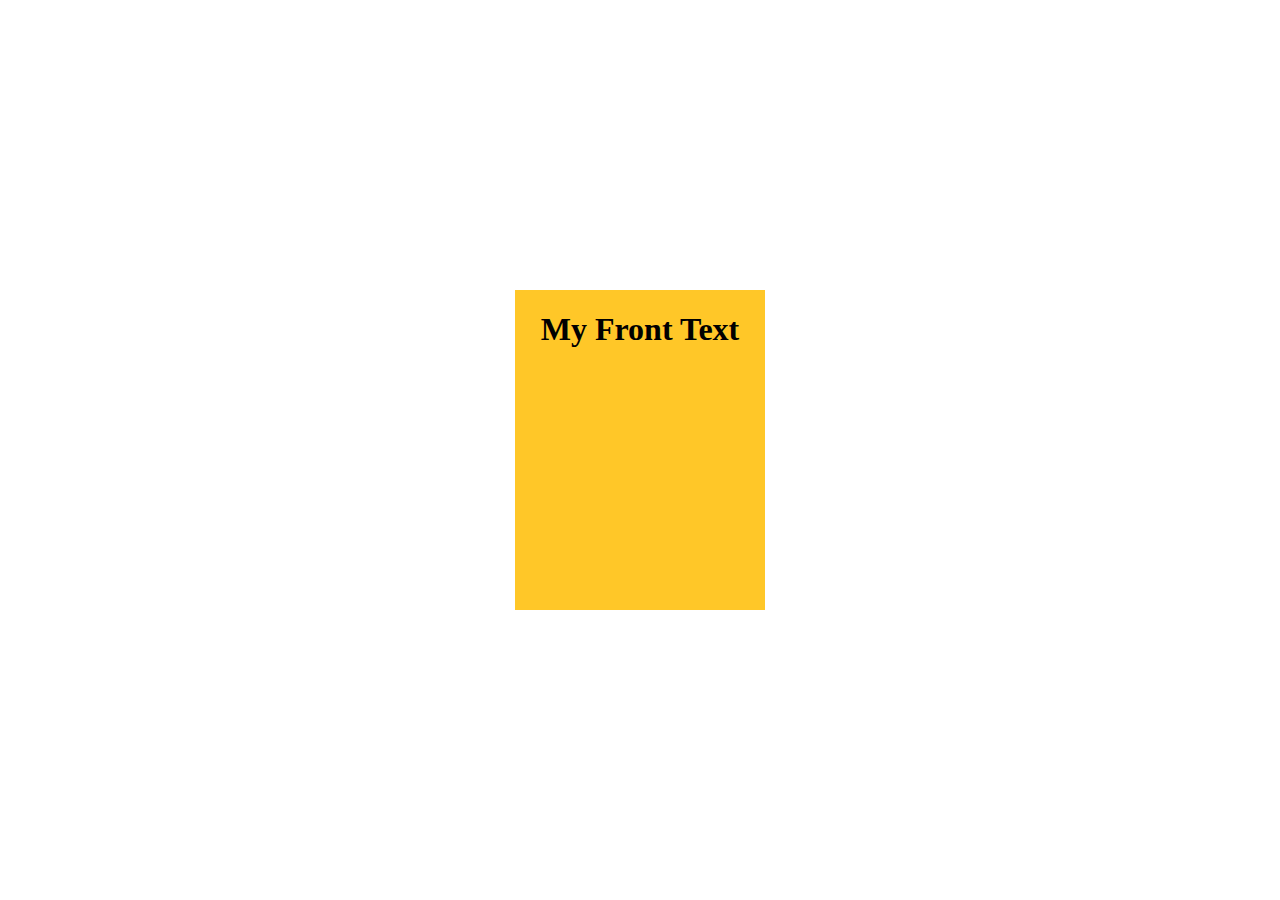
<file: FlashCards/index.html>
<!DOCTYPE html>
<html lang="en">
<head>
    <meta charset="UTF-8">
    <meta name="viewport" content="width=device-width, initial-scale=1.0">
    <title>Document</title>
    <link rel="stylesheet" href="https://cdnjs.cloudflare.com/ajax/libs/font-awesome/6.4.0/css/all.min.css" integrity="sha512-iecdLmaskl7CVkqkXNQ/ZH/XLlvWZOJyj7Yy7tcenmpD1ypASozpmT/E0iPtmFIB46ZmdtAc9eNBvH0H/ZpiBw==" crossorigin="anonymous" referrerpolicy="no-referrer" />
    <link rel="stylesheet" href="style.css">
</head>
<body>
    <div class="main-container">
        <div class="card" id="card">
            <div class="front"><h1>My Front Text</h1></div>
            <div class="back"><h1>My Back Text</h1></div>
        </div>

        <div class="card" id="card">
            <div class="front"><h1>My Front1 Text</h1></div>
            <div class="back"><h1>My Back1 Text</h1></div>
        </div>

        <div class="card" id="card">
            <div class="front"><h1>My Front2 Text</h1></div>
            <div class="back"><h1>My Back2 Text</h1></div>
        </div>

        <div class="card" id="card">
            <div class="front"><h1>My Front3 Text</h1></div>
            <div class="back"><h1>My Back3 Text</h1></div>
        </div>
        
    </div>
    <i class="fa-solid fa-angles-left btn prev"></i>
    <i class="fa-solid fa-angles-right btn next"></i>
</body>
<script src="index.js"></script>
</html>
</file>
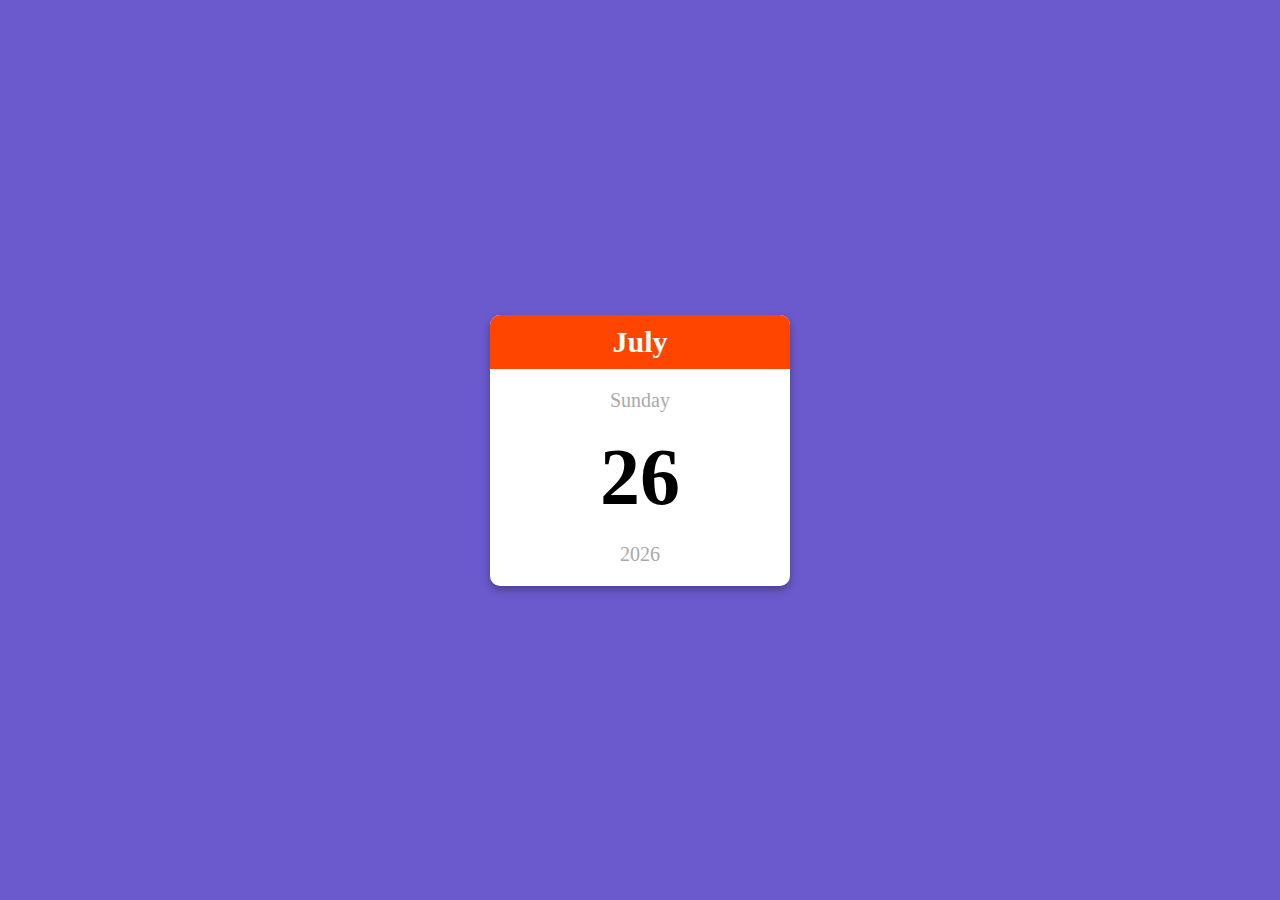
<file: mini-calendar/index.html>
<!DOCTYPE html>
<html lang="en">
<head>
    <meta charset="UTF-8">
    <meta name="viewport" content="width=device-width, initial-scale=1.0">
    <title>Mini Calendar</title>
    <link rel="stylesheet" href="style.css">
</head>
<body>
    <div class="calendar-container">
        <p class="month-name" id="month-name">September</p>
        <p class="day-name" id="day-name">Monday</p>
        <p class="day-number" id="day-number">08</p>
        <p class="year" id="year">2023</p>    
    </div>
    <script src="index.js"></script>
</body>
</html>
</file>
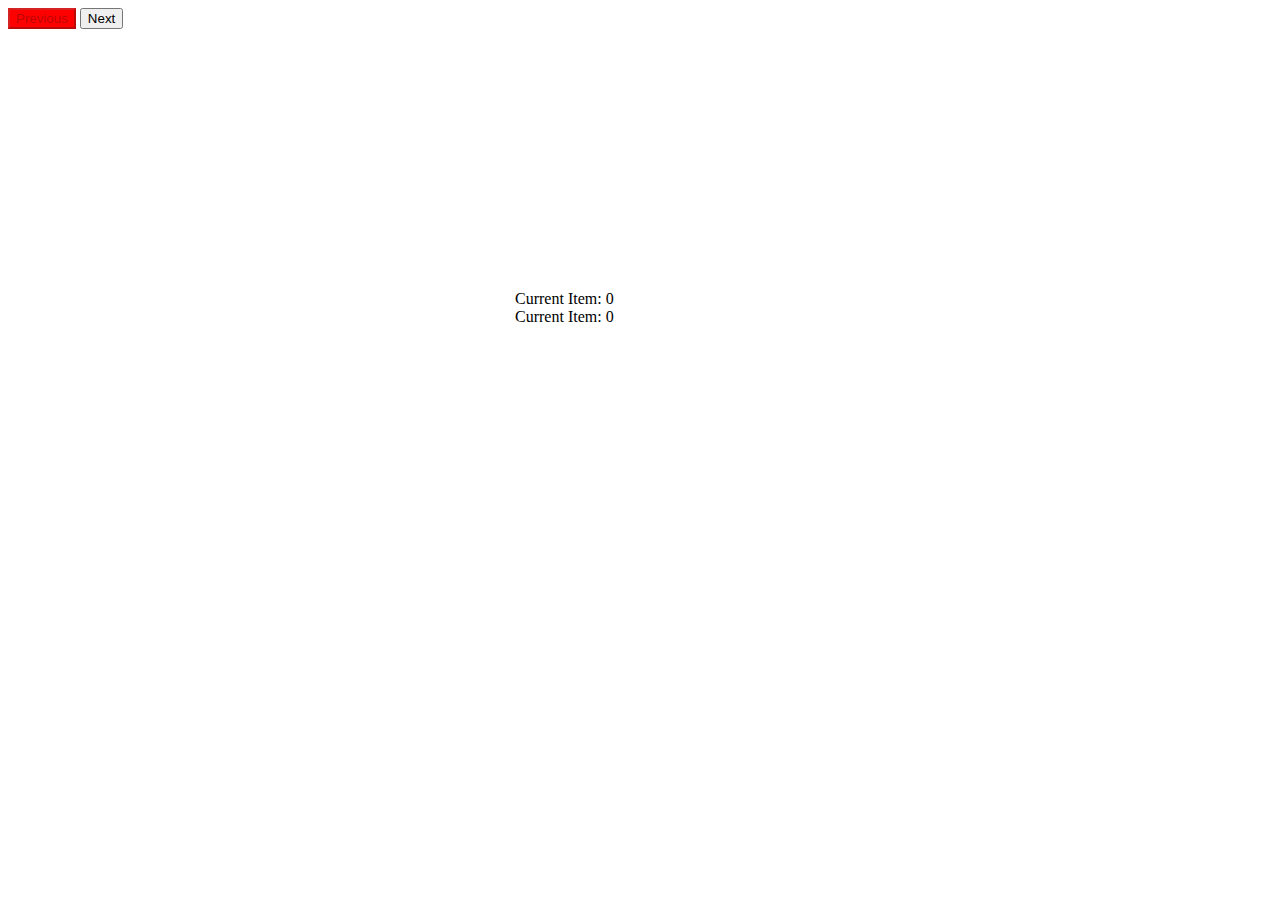
<file: NewPageEffect/index.html>
<html>
<head>
   <title>Previous and Next Buttons: non-working on end positions</title>
    <link rel="stylesheet" href="style.css">
</head>
<body>
    <div class="main-container" id ="main-container">
        <!-- <div class="card" id="card1">
            <div class="front"><h1>My Front Text</h1></div>
            <div class="back"><h1>My Back Text</h1></div>
        </div>

        <div class="card" id="card2">
            <div class="front"><h1>My Front1 Text</h1></div>
            <div class="back"><h1>My Back1 Text</h1></div>
        </div>

        <div class="card" id="card3">
            <div class="front"><h1>My Front2 Text</h1></div>
            <div class="back"><h1>My Back2 Text</h1></div>
        </div>

        <div class="card" id="card4">
            <div class="front"><h1>My Front3 Text</h1></div>
            <div class="back"><h1>My Back3 Text</h1></div> -->
        </div>
        
    </div>
   <button id="prevBtn" disabled > Previous </button>
   <button id = "nextBtn" >Next </button>
   <script>
      let maxItem = 10;
      let currentItem = 0;
      prevBtn.style.backgroundColor = "red";
      updateContent();
      document.getElementById("prevBtn").addEventListener("click", function() {
         if(currentItem > 0) {
            currentItem--;
            document.getElementById("nextBtn").disabled = false;
            nextBtn.style.backgroundColor = "";
         }
         if(currentItem === 0) {
            this.disabled = true;
            prevBtn.style.backgroundColor = "red";
         }
         updateContent() ; 
      });
      document.getElementById("nextBtn").addEventListener("click", function() {
         if(currentItem < maxItem) {
            currentItem++;
            document.getElementById("prevBtn").disabled = false;
            prevBtn.style.backgroundColor = "";
         }
         if(currentItem === maxItem) {
            this.disabled = true;
            nextBtn.style.backgroundColor = "red";
         }
         updateContent() ;
      });
      function updateContent() {
        card_id ="card"+currentItem;
        front_id="front"+currentItem;
        back_id="back"+currentItem;
         // update UI or make API call here
         var content = document.getElementById("main-container");
         console.log(content.childNodes);
         
         const card = document.createElement("div");
         card.setAttribute("id",card_id);
         card.classList.add(".card");

         const frontE1 = document.createElement("div");
         frontE1.setAttribute("id",front_id);
         frontE1.classList.add(".front");

         const backE1 = document.createElement("div");
         backE1.setAttribute("id",back_id);
         backE1.classList.add(".back");
         card.appendChild(frontE1);
         card.appendChild(backE1);
         content.appendChild(card);
         
         card.addEventListener("click",flipCard);
         function flipCard(){
            card.classList.toggle("flipCard");
        }

         document.getElementById(front_id).innerText = "Current Item: " + currentItem ;
         document.getElementById(back_id).innerText = "Current Item: " + currentItem ;
    }
   </script>
</body>
</html>
</file>
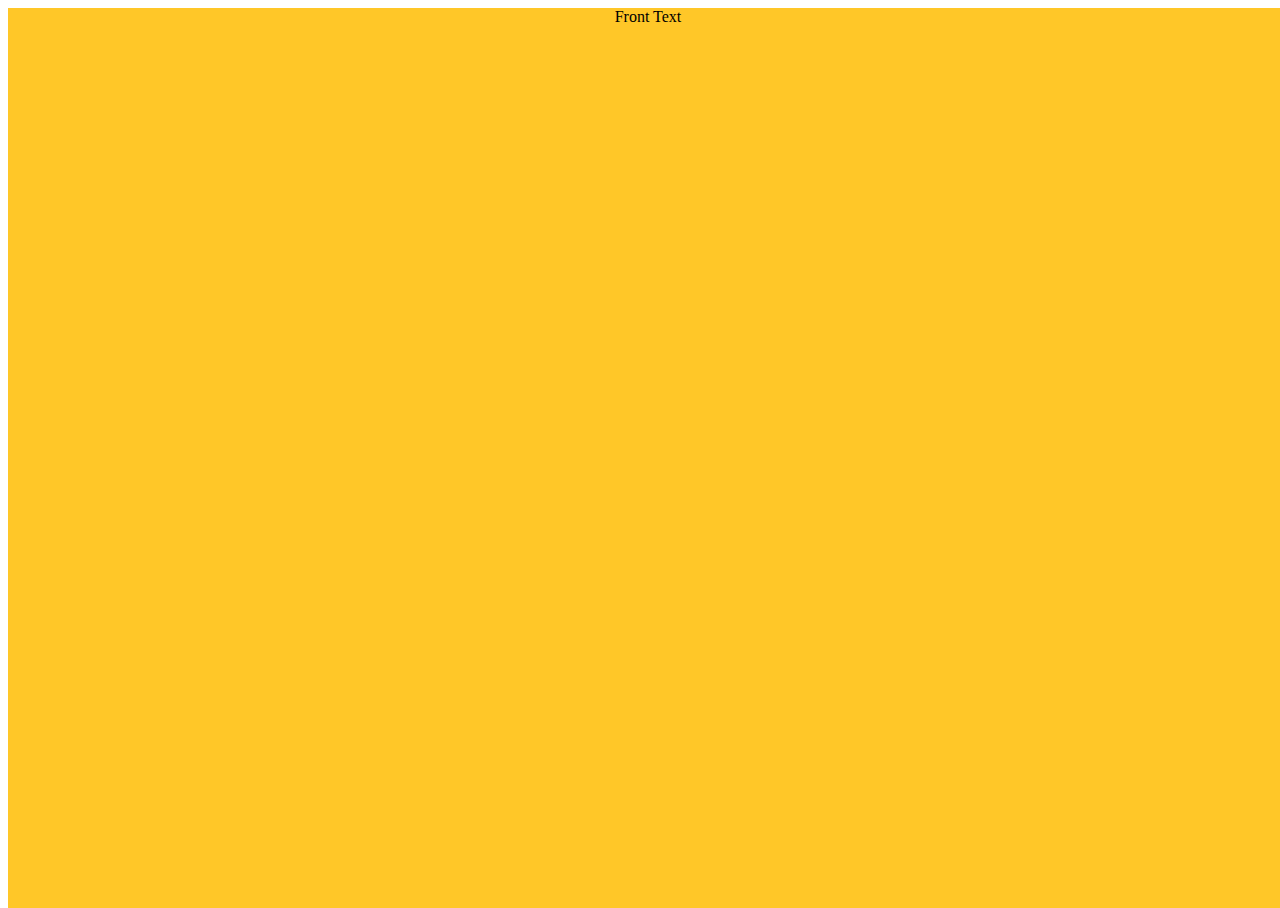
<file: NewPageEffect1/index.html>
<html>
<head>
   <title>Previous and Next Buttons: non-working on end positions</title>
   <link rel="stylesheet" href="style.css">
</head>
<body>
   <div id = "card" > 
    <div class="front">Front Text</div>
    <div class="back">Back Text</div>
    </div>
   <button id="prevBtn" disabled > Previous </button>
   <button id = "nextBtn" >Next </button>
   <script>
      let maxItem = 10;
      let currentItem = 0;
      prevBtn.style.backgroundColor = "red";
      updateContent();
      document.getElementById("prevBtn").addEventListener("click", function() {
         if(currentItem > 0) {
            currentItem--;
            document.getElementById("nextBtn").disabled = false;
            nextBtn.style.backgroundColor = "";
         }
         if(currentItem === 0) {
            this.disabled = true;
            prevBtn.style.backgroundColor = "red";
         }
         updateContent() ; 
      });
      document.getElementById("nextBtn").addEventListener("click", function() {
         if(currentItem < maxItem) {
            currentItem++;
            document.getElementById("prevBtn").disabled = false;
            prevBtn.style.backgroundColor = "";
         }
         if(currentItem === maxItem) {
            this.disabled = true;
            nextBtn.style.backgroundColor = "red";
         }
         updateContent() ;
      });
      function updateContent() {
        const cardE1 = document.getElementById("card");
        cardE1.addEventListener("click",flipCard);
        function flipCard(){
        cardE1.classList.toggle("flipCard");
        }
         // update UI or make API call here
        //  var content = document.getElementById("content");
         cardE1.firstChild.innerHTML = "Current Item: " + currentItem + "<br><br>";
         cardE1.lastChild.innerHTML = "Current Item: " + currentItem + "<br><br>";
        } 
   </script>
</body>
</html>
</file>
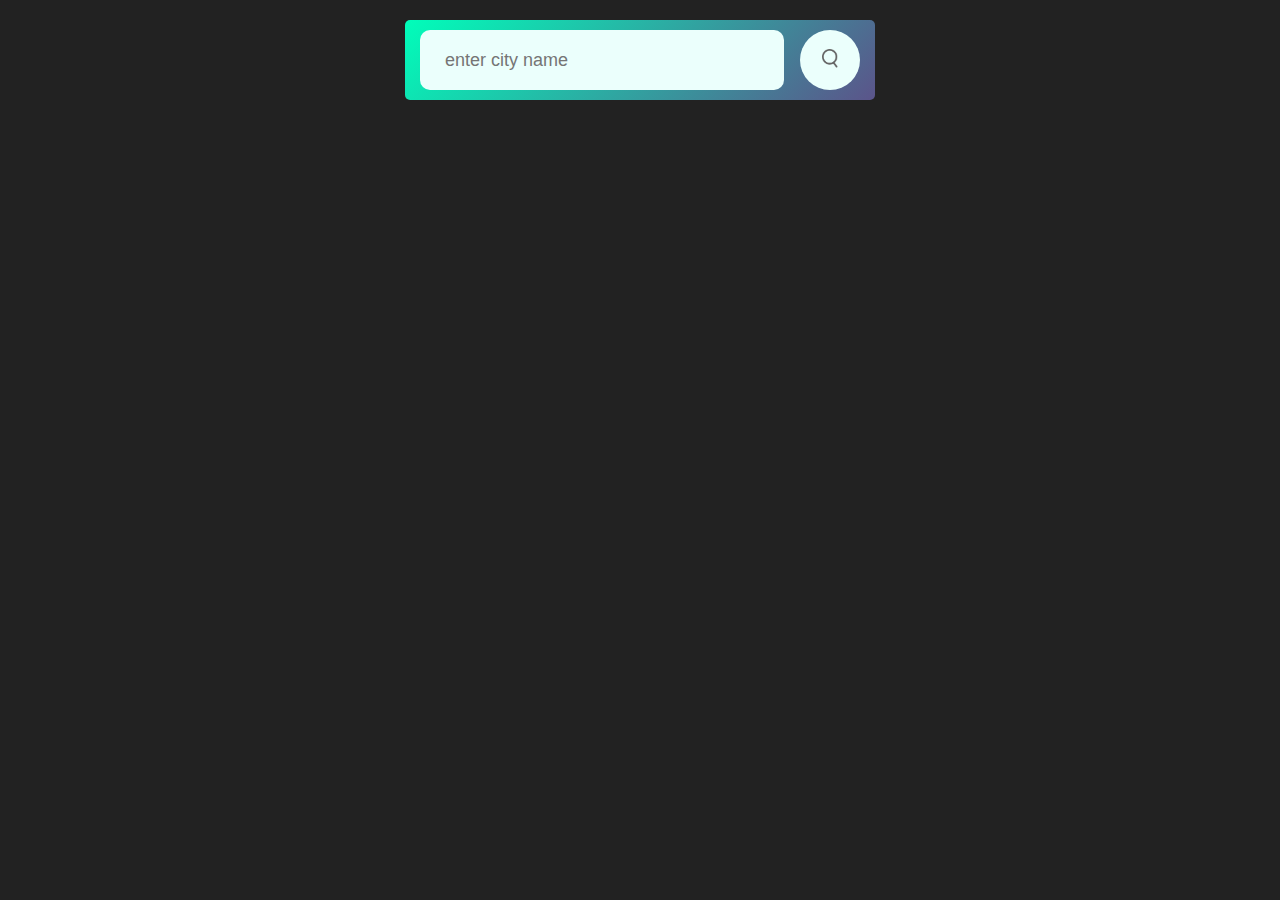
<file: Weather/index.html>
<!DOCTYPE html>
<html lang="en">
<head>
    <meta charset="UTF-8">
    <meta name="viewport" content="width=device-width, initial-scale=1.0">
    <title>Weather App - Easy Tutorial</title>
    <link rel="stylesheet" href="style.css">
</head>
<body>
    <div class="card">
        <div class="search">
            <input type="text" placeholder="enter city name" spellcheck = "false">
            <button><img src="images/search.png" alt=""></button>
        </div>
        <div class="hourly" >
            <!-- <div class="time"></div>
            <div class="temp1"></div> -->
        </div>
        <div class="error"></div>
        <div class="weather">
            <img src="images/rain.png" class="weather-icon">
            <h1 class="temp"> 22°C </h1>
            <h2 class="city"> New York </h2>
            <div class="details">
                <div class="col">
                    <img src="images/humidity.png" alt="">
                    <div>
                    <p class="humidity"></p>
                    <p>Humidity</p>
                    </div>
                </div>
                <div class="col">
                    <img src="images/wind.png" alt="">
                    <div>
                        <p class="wind">15 km/hr</p>
                        <p>Wind Speed</p>
                    </div>
                </div>
            </div>
        </div>
    </div>
   <script src="index.js"></script>
</body>
</html>
</file>
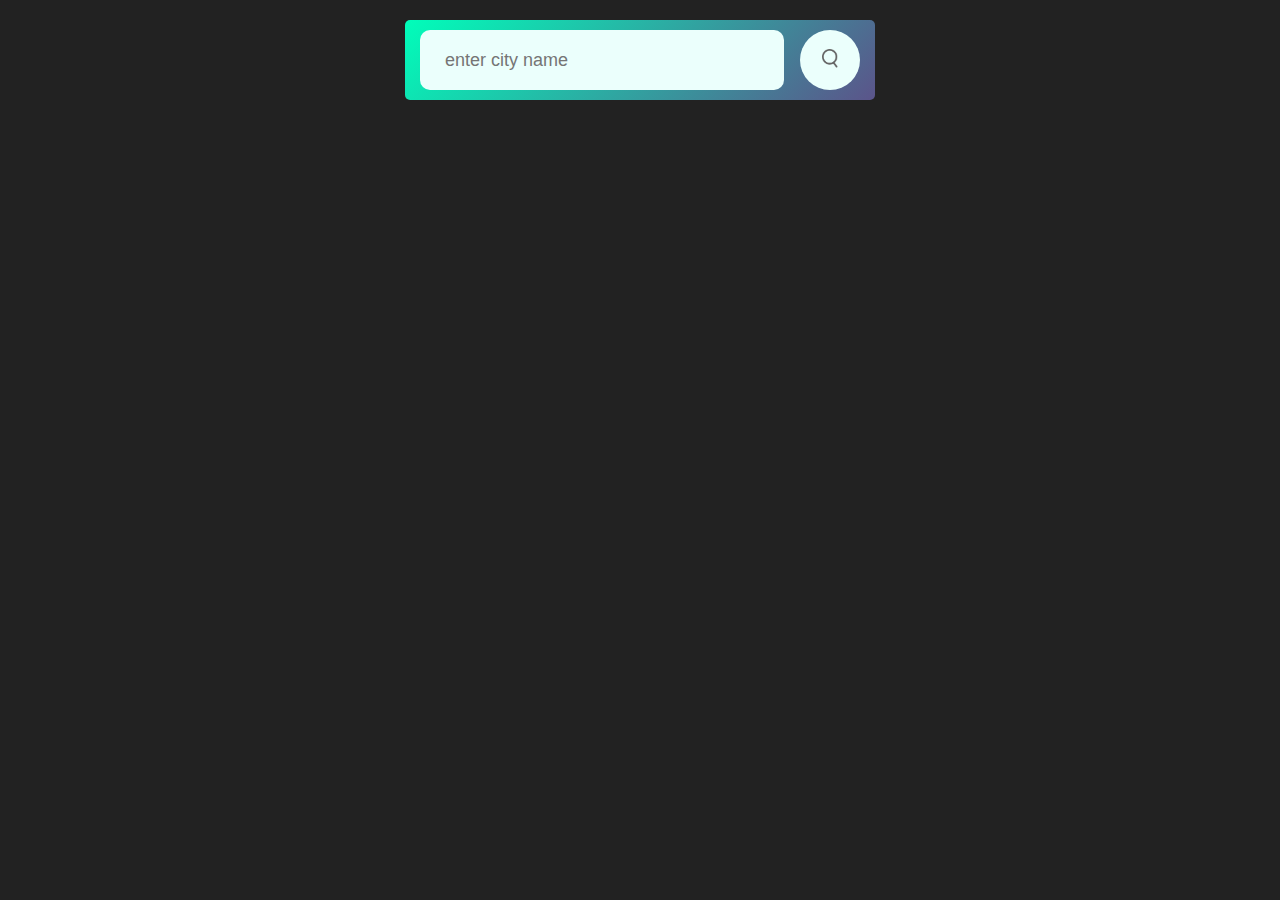
<file: Weather1/index.html>
<!DOCTYPE html>
<html lang="en">
<head>
    <meta charset="UTF-8">
    <meta name="viewport" content="width=device-width, initial-scale=1.0">
    <title>Weather App - Easy Tutorial</title>
    <link rel="stylesheet" href="style.css">
</head>
<body>
    <div class="card">
        <div class="search">
            <input type="text" placeholder="enter city name" spellcheck = "false">
            <button><img src="images/search.png" alt=""></button>
        </div>
        <div class="hourly" >
            <!-- <div class="time"></div>
            <div class="temp1"></div> -->
        </div>
        <div class="error"><p>Invalid City Name</p></div>
        <div class="weather">
            <img src="images/rain.png" class="weather-icon">
            <h1 class="temp"> 22°C </h1>
            <h2 class="city"> New York </h2>
            <div class="details">
                <div class="col">
                    <img src="images/humidity.png" alt="">
                    <div class="humidity">50%</div>
                    <p>Humidity</p>
                </div>
                <div class="col">
                    <img src="images/wind.png" alt="">
                    <div>
                        <p class="wind">15 km/hr</p>
                        <p>Wind Speed</p>
                    </div>
                </div>
            </div>
        </div>
    </div>
   <script src="index.js"></script>
</body>
</html>
</file>
<file: FlashCards/style.css>
body{
    background: white;
}
.main-container{
    position:absolute;
    
    overflow: hidden  ;

    width:250px;
    height:320px;
    background:none;
    top:50%;
    left:50%;
    transform:translate(-50%,-50%)
}
.card{
    display: flex;
    transition: transform 0.4s ease-in-out;
   

    position:relative;
    width:100%;
    height:100%;
    transform-style:preserve-3d;
    transition:all 0.8s ease;
}
.front{
    position:absolute;
    width:100%;
    height:100%;
    backface-visibility: hidden;
    background: #ffc728;
    color:#000;
    text-align:center;
}
.back{
    position:absolute;
    width:100%;
    height:100%;
    backface-visibility: hidden;
    background: purple;
    color:white;
    text-align:center;
    transform:rotateY(180deg);
}
.flipCard{
    transform:rotateY(180deg);
}

.btn{
    position:absolute;
    top:50%;
    transform: translateY(-50%);
    color:rgb(0, 0, 0);
    font-size:20px;
    opacity :0.5;
    cursor: pointer;
}
.btn.prev{
left:10px;
}
.btn.next{
    right:10px;
}
.btn:hover{
    opacity:1;
}
</file>
<file: mini-calendar/style.css>
body {
    margin: 0;
    display: flex;
    justify-content: center;
    height: 100vh;
    align-items: center;
    font-family: cursive;
    background-color: slateblue;
  }
  .calendar-container {
    background-color: white;
    width: 300px;
    text-align: center;
    border-radius: 10px;
    box-shadow: 0 4px 8px rgba(0, 0, 0, 0.3);
    overflow: hidden;
  }
  .month-name {
    margin: 0;
    background-color: orangered;
    color: white;
    padding: 10px;
    font-size: 30px;
    font-weight: bold;
  }
  .day-name {
    font-size: 20px;
    color: darkgray;
  }
  .day-number {
    font-size: 80px;
    margin: 0;
    font-weight: bold;
  }
  .year {
    margin: 20px 0;
    font-size: 20px;
    color: darkgray;
    font-weight: 500;
  }
</file>
<file: NewPageEffect/style.css>
.main-container{
    position:absolute;
    
    overflow: hidden  ;

    width:250px;
    height:320px;
    background:none;
    top:50%;
    left:50%;
    transform:translate(-50%,-50%)
}
.card{
    display: flex;
    transition: transform 0.4s ease-in-out;
   

    position:relative;
    width:100%;
    height:100%;
    transform-style:preserve-3d;
    transition:all 0.8s ease;
}
.front{
    position:absolute;
    width:100%;
    height:100%;
    backface-visibility: hidden;
    background: #ffc728;
    color:#000;
    text-align:center;
}
.back{
    position:absolute;
    width:100%;
    height:100%;
    backface-visibility: hidden;
    background: purple;
    color:white;
    text-align:center;
    transform:rotateY(180deg);
}
.flipCard{
    transform:rotateY(180deg);
}
</file>
<file: NewPageEffect1/style.css>
.main-container{
    position:absolute;
    
    overflow: hidden  ;

    width:250px;
    height:320px;
    background:none;
    top:50%;
    left:50%;
    transform:translate(-50%,-50%)
}
.card{
    display: flex;
    transition: transform 0.4s ease-in-out;
   

    position:relative;
    width:100%;
    height:100%;
    transform-style:preserve-3d;
    transition:all 0.8s ease;
}
.front{
    position:absolute;
    width:100%;
    height:100%;
    backface-visibility: hidden;
    background: #ffc728;
    color:#000;
    text-align:center;
}
.back{
    position:absolute;
    width:100%;
    height:100%;
    backface-visibility: hidden;
    background: purple;
    color:white;
    text-align:center;
    transform:rotateY(180deg);
}
.flipCard{
    transform:rotateY(180deg);
}
</file>
<file: Weather/style.css>
*{
  margin: 0;
  padding: 0;
  font-family:'Poppins' , sans-serif;
  box-sizing: border-box; 
}
body{
    background:#222;
}
.card{
    width:90%;
    max-width:470px;
    background:linear-gradient(135deg,#00feba,#5b548a);
    color:#fff;
    margin: 20px auto 0;
    border-radius: 5px;
    padding: 10px 15px;
    text-align: center;
}
/* .hourly{
    display:block;
    width: 350px;
    overflow-x: scroll;
    scroll-behavior: smooth;
    justify-content: center;
    align-items: center;
    text-align: justify;
    margin:0;
} */
.hourly{
    display:grid;
    grid-template-columns: auto auto auto auto auto auto auto auto auto auto auto auto auto auto auto auto auto auto auto auto auto auto auto auto;
    grid-template-rows:auto;
    overflow-x:scroll;
}
.temp_time{
    display: grid;
    grid-template-columns: auto;
    grid-template-rows: auto auto;
    font-size: x-small;  
    align-items: center;
    
}


.grid-item{
    display: flex;
    align-items: center;
    padding: 10px;
    color:blue;
    font-size: 10px;
    justify-content: center;
}  
.search{
    width:100%;
    display:flex;
    align-items: center;
    justify-content:space-between;
}
.search input{
    border:0;
    outline: 0;
    background:#ebfffc;
    color:#555;
    padding:10px 25px;
    height : 60px;
    border-radius: 10px;
    flex:1;
    margin-right:16px;
    font-size:18px;
}
.search button{
    border:0;
    outline: 0 ;
    background:#ebfffc;
    border-radius:50%;
    width:60px;
    height:60px;
    cursor:pointer;
}
.search button img{
    width:16px;

}
.weather-icon
{
    width:170 px;
    margin-top: 30px;

}
.weather h1
{
    font-size: 45px ;
    font-weight:200 ;
    margin-top:-10px;
}
.weather h2
{
    font-size: 45px ;
    font-weight:200 ;
    margin-top:-10px;
}
.details{
    display:flex;
    align-items:center;
    justify-content: space-between;
    padding: 0 20px;
    margin-top: 50px; 
}
.col{
    display:flex;
    align-items:center;
    text-align:left;
}
.col img{
    width: 40px;
    margin-right: 10px;
}
.humidity,.wind{
    font-size: 28px;
    margin-top: -6px;
}
.weather{
    display:none;
}
.error{
    text-align: left;
    margin-left: 10px;
    font-size:14px;
    margin-top:10px;
    display: none;

}
.label{
    padding:10px;
}
</file>
<file: Weather1/style.css>
*{
  margin: 0;
  padding: 0;
  font-family:'Poppins' , sans-serif;
  box-sizing: border-box; 
}
body{
    background:#222;
}
.card{
    width:90%;
    max-width:470px;
    background:linear-gradient(135deg,#00feba,#5b548a);
    color:#fff;
    margin: 20px auto 0;
    border-radius: 5px;
    padding: 10px 15px;
    text-align: center;
}
/* .hourly{
    display:block;
    width: 350px;
    overflow-x: scroll;
    scroll-behavior: smooth;
    justify-content: center;
    align-items: center;
    text-align: justify;
    margin:0;
} */
.hourly{
    display:grid;
    grid-template-columns: auto auto auto auto auto auto auto auto auto auto auto auto auto auto auto auto auto auto auto auto auto auto auto auto;
    grid-template-rows:auto;
    overflow-x:scroll;
}
.temp_time{
    display: grid;
    grid-template-columns: auto;
    grid-template-rows: auto auto;
    font-size: x-small;  
    align-items: center;
    
}


.grid-item{
    display: flex;
    align-items: center;
    padding: 10px;
    color:blue;
    font-size: 10px;
    justify-content: center;
}  
.search{
    width:100%;
    display:flex;
    align-items: center;
    justify-content:space-between;
}
.search input{
    border:0;
    outline: 0;
    background:#ebfffc;
    color:#555;
    padding:10px 25px;
    height : 60px;
    border-radius: 10px;
    flex:1;
    margin-right:16px;
    font-size:18px;
}
.search button{
    border:0;
    outline: 0 ;
    background:#ebfffc;
    border-radius:50%;
    width:60px;
    height:60px;
    cursor:pointer;
}
.search button img{
    width:16px;

}
.weather-icon
{
    width:170 px;
    margin-top: 30px;

}
.weather h1
{
    font-size: 45px ;
    font-weight:200 ;
    margin-top:-10px;
}
.weather h2
{
    font-size: 45px ;
    font-weight:200 ;
    margin-top:-10px;
}
.details{
    display:flex;
    align-items:center;
    justify-content: space-between;
    padding: 0 20px;
    margin-top: 50px; 
}
.col{
    display:flex;
    align-items:center;
    text-align:left;
}
.col img{
    width: 40px;
    margin-right: 10px;
}
.humidity,.wind{
    font-size: 28px;
    margin-top: -6px;
}
.weather{
    display:none;
}
.error{
    text-align: left;
    margin-left: 10px;
    font-size:14px;
    margin-top:10px;
    display: none;

}
.label{
    padding:10px;
}
</file>
